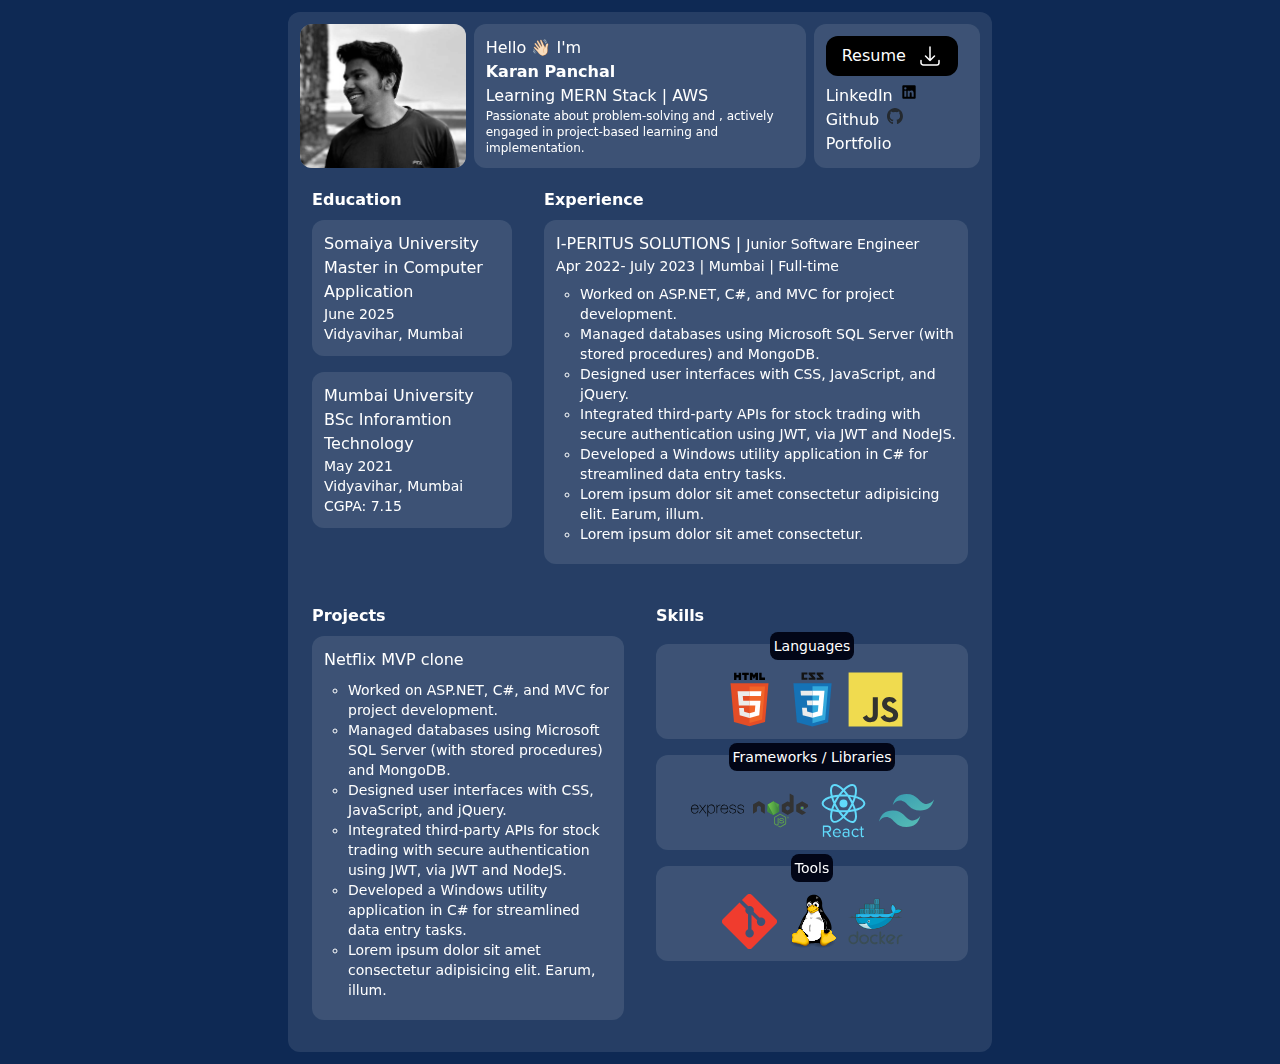
<file: src/index.html>
<!DOCTYPE html>
<html lang="en">

<head>
  <meta charset="UTF-8">
  <meta name="viewport" content="width=device-width, initial-scale=1.0">
  <title>Karan Portfolio</title>
  <link rel="stylesheet" href="output.css">
  <!-- https://tailwindcomponents.com/component/glassmorphism -->
</head>

<body class="bg-[#0e2954] font-sans">
  <div class="container mx-auto">

    <div
      class=" mx-auto w-[90%] lg:w-[55%] my-3 rounded-xl p-3 bg-white backdrop-filter backdrop-blur-lg bg-opacity-10">


      <div class="flex flex-col md:flex-row gap-2 gap-x-2">
        <div
          class=" bg-white backdrop-filter backdrop-blur-lg bg-opacity-20 overflow-hidden rounded-xl flex-initial w-full md:w-1/4">
          <img class="grayscale h-full md:object-cover" src="1.jpeg" alt="">
        </div>
        <div
          class=" bg-white backdrop-filter backdrop-blur-lg bg-opacity-0 p-3 rounded-xl flex-initial w-full md:w-2/4 flex flex-col justify-between">
          <h3>Hello 👋🏻 I'm</h3>
          <div>
            <h1 class="">Karan Panchal</h1>
            <h3 class="">Learning MERN Stack | AWS </h3>
            <h3 class="text-xs ">Passionate about problem-solving and , actively engaged in
              project-based learning and implementation.</h3>
          </div>
        </div>
        <div
          class=" bg-white backdrop-filter backdrop-blur-lg bg-opacity-0 p-3 rounded-xl flex-initial w-full md:w-1/4 flex flex-col justify-between">
          <!-- <h1>Connect</h1> -->
          <!-- <button
                        class="transition duration-100 ease-out bg-black text-white rounded-xl p-2 px-4 inline-flex max-w-min gap-x-3 hover:bg-white hover:text-black">
                    </button> -->
          <a href="Karan_Resume.pdf" download
            class="transition duration-100 ease-out bg-black text-white rounded-xl p-2 px-4 inline-flex max-w-min gap-x-3 hover:bg-white hover:text-black">Resume
            <svg xmlns="http://www.w3.org/2000/svg" fill="none" viewBox="0 0 24 24" stroke-width="1.5"
              stroke="currentColor" class="w-6 h-6">
              <path stroke-linecap="round" stroke-linejoin="round"
                d="M3 16.5v2.25A2.25 2.25 0 0 0 5.25 21h13.5A2.25 2.25 0 0 0 21 18.75V16.5M16.5 12 12 16.5m0 0L7.5 12m4.5 4.5V3" />
            </svg></a>

          <div class="bottom-0 flex flex-col gap-x-2 ">
            <div class="flex">
              <a class=" inline-flex" target="_blank" href="https://linkedIn.com/in/karanp29">LinkedIn
                <img class="h-4 w-4 ml-2" src="./linkedIn.svg" alt="LinkedIn">
              </a>
            </div>
            <div class="flex">

              <a class=" inline-flex" target="_blank" href="https://github.com/karanp29">Github
                <img class="h-4 w-4 ml-2" src="github-mark.svg" alt="Github">
              </a>
            </div>
            <div class="flex">
              <a class=" inline-flex" target="_blank" href="https://karanp29.vercel.app/">Portfolio
                <!-- <img class="h-4 w-4 ml-2" src="github-mark.svg" alt=""> -->
              </a>
            </div>
          </div>
        </div>
      </div>


      <!-- 2nd row -->
      <div class="flex flex-col md:flex-row gap-x-2 my-2">

        <!-- Left Side -->
        <div class="p-3 rounded-xl flex-initial w-full md:w-1/3">
          <h1 class="">Education</h1>
          <div class="bg-white rounded-xl my-2 p-3  bg-white backdrop-filter backdrop-blur-lg bg-opacity-0">
            <h3>Somaiya University</h3>
            <h4>Master in Computer Application</h4>
            <h5>June 2025</h5>
            <h5>Vidyavihar, Mumbai</h5>
          </div>
          <div class="bg-white rounded-xl mt-4 p-3  bg-white backdrop-filter backdrop-blur-lg bg-opacity-0">
            <h3>Mumbai University</h3>
            <h4>BSc Inforamtion Technology</h4>
            <h5>May 2021</h5>
            <h5>Vidyavihar, Mumbai</h5>
            <h5>CGPA: 7.15</h5>
          </div>
        </div>

        <!-- Right Side -->

        <div class="  p-3 rounded-xl flex-initial w-full md:w-2/3 ">
          <h1>Experience</h1>
          <div class="bg-white rounded-xl my-2 p-3  bg-white backdrop-filter backdrop-blur-lg bg-opacity-0">
            <h3 class="">I-PERITUS SOLUTIONS | <span class="text-sm">Junior Software Engineer </span>
            </h3>
            <h4 class="text-sm">Apr 2022- July 2023 | Mumbai | Full-time</h4>
            <!-- <h4 class="text-sm"> </h4> -->
            <div class="text-sm font-light my-2 ml-6">
              <ul style="list-style-type:circle">
                <li>Worked on ASP.NET, C#, and MVC for project development.
                </li>
                <li>Managed databases using Microsoft SQL Server (with stored procedures) and MongoDB.
                </li>
                <li>Designed user interfaces with CSS, JavaScript, and jQuery.
                </li>
                <li>Integrated third-party APIs for stock trading with secure authentication using JWT,
                  via JWT and
                  NodeJS.</li>
                <li>Developed a Windows utility application in C# for streamlined data entry tasks.</li>
                <li>Lorem ipsum dolor sit amet consectetur adipisicing elit. Earum, illum.</li>
                <li>Lorem ipsum dolor sit amet consectetur.</li>
              </ul>
            </div>
          </div>
        </div>
      </div>

      <!-- 3rd row -->

      <div class="flex flex-col md:flex-row gap-x-2">
        <div class="  p-3 rounded-xl flex-initial w-full md:w-2/4">
          <h1>Projects</h1>
          <div class=" rounded-xl my-2 p-3 bg-white backdrop-filter backdrop-blur-lg bg-opacity-0">
            <h3 class="">Netflix MVP clone </h3>
            <!-- <h4 class="text-sm">Apr 2022- July 2023 | Mumbai | Full-time</h4> -->
            <!-- <h4 class="text-sm"> </h4> -->
            <div class="text-sm font-light my-2 ml-6">
              <ul style="list-style-type:circle">
                <li>Worked on ASP.NET, C#, and MVC for project development.
                </li>
                <li>Managed databases using Microsoft SQL Server (with stored procedures) and MongoDB.
                </li>
                <li>Designed user interfaces with CSS, JavaScript, and jQuery.
                </li>
                <li>Integrated third-party APIs for stock trading with secure authentication using JWT,
                  via JWT and
                  NodeJS.</li>
                <li>Developed a Windows utility application in C# for streamlined data entry tasks.</li>
                <li>Lorem ipsum dolor sit amet consectetur adipisicing elit. Earum, illum.</li>
              </ul>
            </div>
          </div>
        </div>
        <div class="  p-3 rounded-xl flex-initial w-full md:w-2/4">
          <h1>Skills</h1>
          <div
            class="bg-white rounded-xl my-4 p-3 flex flex-wrap justify-center gap-2 relative pt-7 bg-white backdrop-filter backdrop-blur-lg bg-opacity-0">
            <span class="bg-slate-950 text-white text-sm p-1 rounded-lg absolute -top-3">Languages</span>
            <img height="55" width="55" src="html5.svg" alt="html" title="HTML" />
            <img height="55" width="55" src="css3.svg" alt="css3" title="CSS3" />
            <img height="55" width="55" src="javascript.svg" alt="git" title="JavaScript" />
          </div>
          <div
            class="bg-white rounded-xl my-4 p-3 flex flex-wrap justify-center gap-2 relative pt-7 bg-white backdrop-filter backdrop-blur-lg bg-opacity-0">
            <span class="bg-slate-950 text-white text-sm p-1 rounded-lg absolute -top-3">Frameworks /
              Libraries</span>
            <img height="55" width="55" src="express.svg" alt="Express" title="Express" />
            <img height="55" width="55" src="nodejs.svg" alt="git" title="NodeJS" />
            <img height="55" width="55" src="react.svg" alt="git" title="ReactJS" />
            <img height="55" width="55" src="tailwind.svg" alt="git" title="Tailwind" />
          </div>
          <div
            class="bg-white rounded-xl my-4 p-3 flex flex-wrap justify-center gap-2 relative pt-7 bg-white backdrop-filter backdrop-blur-lg bg-opacity-0">
            <span class="bg-slate-950 text-white text-sm p-1 rounded-lg absolute -top-3">Tools</span>
            <img height="55" width="55" src="git.svg" alt="git" title="Git" />
            <img height="55" width="55" src="linux.svg" alt="git" title="Linux" />
            <img height="55" width="55" src="docker.svg" alt="git" title="Docker" />

          </div>
        </div>
      </div>
    </div>


  </div>
</body>

</html>
</file>
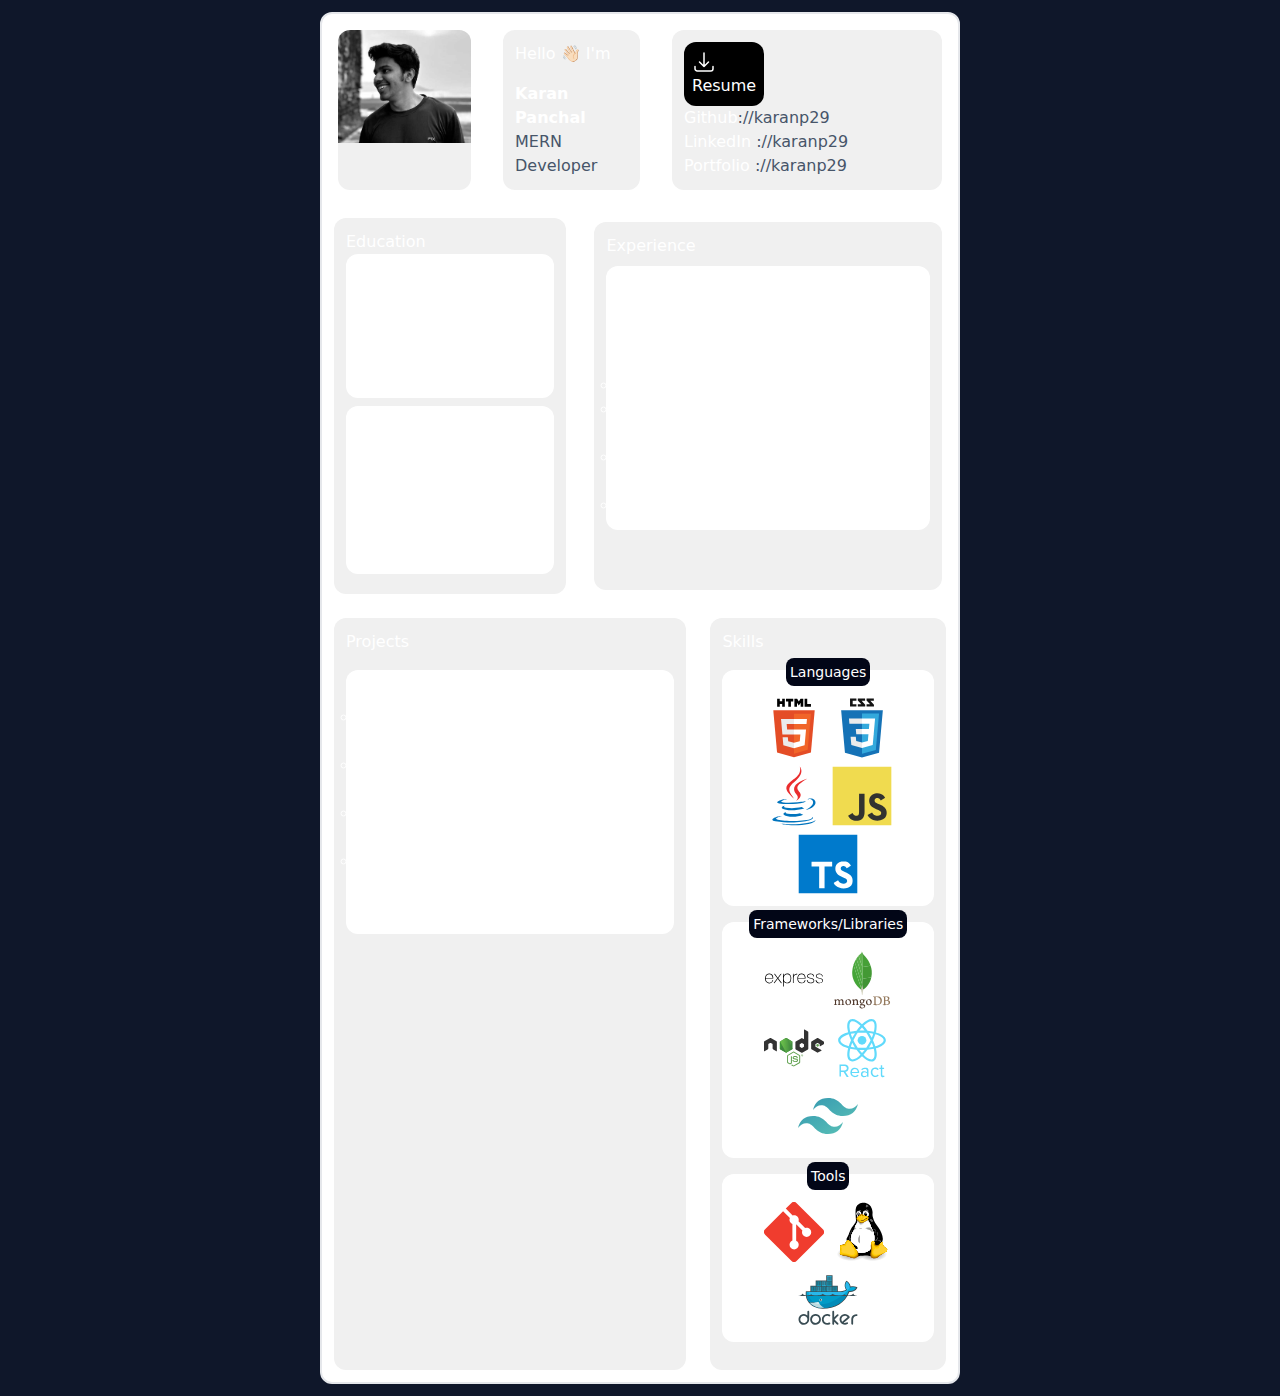
<file: src/resume.html>
<!DOCTYPE html>
<html lang="en">

<head>
    <meta charset="UTF-8">
    <meta name="viewport" content="width=device-width, initial-scale=1.0">
    <title>Resume 2024</title>
    <link rel="stylesheet" href="output.css">
</head>

<body class=" ">
    <div class="bg-slate-900 h-min flex justify-center">

        <div class="bg-white mx-auto border-2 w-1/2 my-3 rounded-xl">
            <div class="flex flex-col lg:flex-row">
                <div class="bg-[#F0F0F0]  overflow-hidden m-4 rounded-xl flex-initial w-full lg:w-1/4">
                    <img class="grayscale" src="1.jpeg" alt="">
                </div>
                <div
                    class="bg-[#F0F0F0]  m-4 p-3 rounded-xl flex-initial w-full lg:w-1/4 flex flex-col justify-between">
                    <h4>Hello 👋🏻 I'm</h4>
                    <div>
                        <h1 class="">Karan Panchal</h1>
                        <h3 class="text-slate-600">MERN Developer</h3>
                    </div>
                </div>
                <div class="bg-[#F0F0F0]  m-4 p-3 rounded-xl flex-initial w-full lg:w-2/4">
                    <!-- <h2>Connect</h2> -->
                    <button
                        class="transition duration-500	 bg-black text-white rounded-xl p-2 hover:bg-white hover:text-black">
                        <svg xmlns="http://www.w3.org/2000/svg" fill="none" viewBox="0 0 24 24" stroke-width="1.5"
                            stroke="currentColor" class="w-6 h-6">
                            <path stroke-linecap="round" stroke-linejoin="round"
                                d="M3 16.5v2.25A2.25 2.25 0 0 0 5.25 21h13.5A2.25 2.25 0 0 0 21 18.75V16.5M16.5 12 12 16.5m0 0L7.5 12m4.5 4.5V3" />
                        </svg>
                        Resume
                    </button>
                    <div class="bottom-0">
                        <ul>
                            <li>Github<a class="text-slate-600" target="_blank"
                                    href="https://github.com/karanp29">://karanp29</a></li>
                            <li>LinkedIn <a class="text-slate-600" target="_blank"
                                    href="https://www.linkedin.com/in/karanp29/">://karanp29</a></li>
                            <li>Portfolio <a class="text-slate-600" target="_blank"
                                    href="https://karanp29.vercel.app/">://karanp29</a></li>
                        </ul>
                    </div>
                </div>
            </div>

            <!-- 2nd row -->
            <div class="flex flex-col lg:flex-row">
                <div class="bg-[#F0F0F0] m-3 p-3 rounded-xl flex-initial w-full lg:w-2/5">
                    <h2 class="">Education</h2>
                    <div class="bg-white rounded-xl p-3">
                        <h3>Somaiya University</h3>
                        <h3>Master in Computer Application</h3>
                        <h4>June 2025</h4>
                        <h4>Vidyavihar, Mumbai</h4>
                    </div>
                    <div class="bg-white rounded-xl my-2 p-3">
                        <h3>Mumbai University</h3>
                        <h3>BSc Inforamtion Technology</h3>
                        <h4>JMay 2021 | Vidyavihar, Mumabi</h4>
                        <h4>CGPA: 7.15</h4>
                    </div>
                </div>
                <div class="bg-[#F0F0F0] m-4 p-3 rounded-xl flex-initial w-full lg:w-3/5">
                    <h2>Experience</h2>
                    <div class="bg-white rounded-xl my-2 p-3">
                        <h3>Apr 2022- July 2023</h3>
                        <h3>I-PERITUS SOLUTIONS | Full Stack Engineer</h3>
                        <h4>Andheri, Mumbai | Full-time</h4>
                        <div>
                            <ul style="list-style-type:circle">
                                <li>Lorem ipsum dolor sit amet.</li>
                                <li>Lorem, ipsum dolor sit amet consectetur adipisicing.</li>
                                <li>Lorem ipsum dolor sit amet consectetur adipisicing elit.</li>
                                <li>Lorem ipsum dolor sit amet.</li>
                            </ul>
                        </div>
                    </div>
                </div>
            </div>

            <!-- 3rd row -->

            <div class="flex flex-col lg:flex-row">
                <div class="bg-[#F0F0F0] m-3 p-3 rounded-xl flex-initial w-full lg:w-3/5">
                    <h2>Projects</h2>
                    <div class="bg-white rounded-xl my-4 p-3">
                        <h3>Realtime Chat Application</h3>
                        <ul style="list-style-type: circle;" class="">
                            <li>Lorem ipsum dolor sit, amet consectetur adipisicing.</li>
                            <li>Lorem ipsum dolor sit amet consectetur.</li>
                            <li>Lorem ipsum dolor sit amet consectetur adipisicing.</li>
                            <li>Lorem ipsum dolor sit amet, consectetur adipisicing elit. Voluptatem, fugiat!</li>
                        </ul>
                    </div>
                </div>
                <div class="bg-[#F0F0F0] m-3 p-3 rounded-xl flex-initial w-full lg:w-2/5">
                    <h2>Skills</h2>
                    <div class="bg-white rounded-xl my-4 p-3 flex flex-wrap justify-center gap-2 relative pt-7">
                        <span class="bg-slate-950 text-white text-sm p-1 rounded-lg absolute -top-3">Languages</span>
                        <img height="60" width="60" src="../assets/svg/html5.svg" alt="git" />
                        <img height="60" width="60" src="../assets/svg/css3.svg" alt="css3" />
                        <img height="60" width="60" src="../assets/svg/java.svg" alt="git" />
                        <img height="60" width="60" src="../assets/svg/javascript.svg" alt="git" />
                        <img height="60" width="60" src="../assets/svg/typescript.svg" alt="git" />
                    </div>
                    <div class="bg-white rounded-xl my-4 p-3 flex flex-wrap justify-center gap-2 relative pt-7">
                        <span
                            class="bg-slate-950 text-white text-sm p-1 rounded-lg absolute -top-3">Frameworks/Libraries</span>
                        <img height="60" width="60" src="../assets/svg/express.svg" alt="git" />
                        <img height="60" width="60" src="../assets/svg/mongodb.svg" alt="git" />
                        <img height="60" width="60" src="../assets/svg/nodejs.svg" alt="git" />
                        <img height="60" width="60" src="../assets/svg/react.svg" alt="git" />
                        <img height="60" width="60" src="../assets/svg/tailwind.svg" alt="git" />
                    </div>
                    <div class="bg-white rounded-xl my-4 p-3 flex flex-wrap justify-center gap-2 relative pt-7">
                        <span class="bg-slate-950 text-white text-sm p-1 rounded-lg absolute -top-3">Tools</span>
                        <img height="60" width="60" src="../assets/svg/git.svg" alt="git" />
                        <img height="60" width="60" src="../assets/svg/linux.svg" alt="git" />
                        <img height="60" width="60" src="../assets/svg/docker.svg" alt="git" />

                    </div>
                </div>
            </div>
        </div>


    </div>
</body>

</html>
</file>
<file: src/output.css>
/*
! tailwindcss v3.4.1 | MIT License | https://tailwindcss.com
*/

/*
1. Prevent padding and border from affecting element width. (https://github.com/mozdevs/cssremedy/issues/4)
2. Allow adding a border to an element by just adding a border-width. (https://github.com/tailwindcss/tailwindcss/pull/116)
*/

*,
::before,
::after {
  box-sizing: border-box;
  /* 1 */
  border-width: 0;
  /* 2 */
  border-style: solid;
  /* 2 */
  border-color: #e5e7eb;
  /* 2 */
}

::before,
::after {
  --tw-content: '';
}

/*
1. Use a consistent sensible line-height in all browsers.
2. Prevent adjustments of font size after orientation changes in iOS.
3. Use a more readable tab size.
4. Use the user's configured `sans` font-family by default.
5. Use the user's configured `sans` font-feature-settings by default.
6. Use the user's configured `sans` font-variation-settings by default.
7. Disable tap highlights on iOS
*/

html,
:host {
  line-height: 1.5;
  /* 1 */
  -webkit-text-size-adjust: 100%;
  /* 2 */
  -moz-tab-size: 4;
  /* 3 */
  -o-tab-size: 4;
     tab-size: 4;
  /* 3 */
  font-family: ui-sans-serif, system-ui, sans-serif, "Apple Color Emoji", "Segoe UI Emoji", "Segoe UI Symbol", "Noto Color Emoji";
  /* 4 */
  font-feature-settings: normal;
  /* 5 */
  font-variation-settings: normal;
  /* 6 */
  -webkit-tap-highlight-color: transparent;
  /* 7 */
}

/*
1. Remove the margin in all browsers.
2. Inherit line-height from `html` so users can set them as a class directly on the `html` element.
*/

body {
  margin: 0;
  /* 1 */
  line-height: inherit;
  /* 2 */
}

/*
1. Add the correct height in Firefox.
2. Correct the inheritance of border color in Firefox. (https://bugzilla.mozilla.org/show_bug.cgi?id=190655)
3. Ensure horizontal rules are visible by default.
*/

hr {
  height: 0;
  /* 1 */
  color: inherit;
  /* 2 */
  border-top-width: 1px;
  /* 3 */
}

/*
Add the correct text decoration in Chrome, Edge, and Safari.
*/

abbr:where([title]) {
  -webkit-text-decoration: underline dotted;
          text-decoration: underline dotted;
}

/*
Remove the default font size and weight for headings.
*/

h1,
h2,
h3,
h4,
h5,
h6 {
  font-size: inherit;
  font-weight: inherit;
}

/*
Reset links to optimize for opt-in styling instead of opt-out.
*/

a {
  color: inherit;
  text-decoration: inherit;
}

/*
Add the correct font weight in Edge and Safari.
*/

b,
strong {
  font-weight: bolder;
}

/*
1. Use the user's configured `mono` font-family by default.
2. Use the user's configured `mono` font-feature-settings by default.
3. Use the user's configured `mono` font-variation-settings by default.
4. Correct the odd `em` font sizing in all browsers.
*/

code,
kbd,
samp,
pre {
  font-family: ui-monospace, SFMono-Regular, Menlo, Monaco, Consolas, "Liberation Mono", "Courier New", monospace;
  /* 1 */
  font-feature-settings: normal;
  /* 2 */
  font-variation-settings: normal;
  /* 3 */
  font-size: 1em;
  /* 4 */
}

/*
Add the correct font size in all browsers.
*/

small {
  font-size: 80%;
}

/*
Prevent `sub` and `sup` elements from affecting the line height in all browsers.
*/

sub,
sup {
  font-size: 75%;
  line-height: 0;
  position: relative;
  vertical-align: baseline;
}

sub {
  bottom: -0.25em;
}

sup {
  top: -0.5em;
}

/*
1. Remove text indentation from table contents in Chrome and Safari. (https://bugs.chromium.org/p/chromium/issues/detail?id=999088, https://bugs.webkit.org/show_bug.cgi?id=201297)
2. Correct table border color inheritance in all Chrome and Safari. (https://bugs.chromium.org/p/chromium/issues/detail?id=935729, https://bugs.webkit.org/show_bug.cgi?id=195016)
3. Remove gaps between table borders by default.
*/

table {
  text-indent: 0;
  /* 1 */
  border-color: inherit;
  /* 2 */
  border-collapse: collapse;
  /* 3 */
}

/*
1. Change the font styles in all browsers.
2. Remove the margin in Firefox and Safari.
3. Remove default padding in all browsers.
*/

button,
input,
optgroup,
select,
textarea {
  font-family: inherit;
  /* 1 */
  font-feature-settings: inherit;
  /* 1 */
  font-variation-settings: inherit;
  /* 1 */
  font-size: 100%;
  /* 1 */
  font-weight: inherit;
  /* 1 */
  line-height: inherit;
  /* 1 */
  color: inherit;
  /* 1 */
  margin: 0;
  /* 2 */
  padding: 0;
  /* 3 */
}

/*
Remove the inheritance of text transform in Edge and Firefox.
*/

button,
select {
  text-transform: none;
}

/*
1. Correct the inability to style clickable types in iOS and Safari.
2. Remove default button styles.
*/

button,
[type='button'],
[type='reset'],
[type='submit'] {
  -webkit-appearance: button;
  /* 1 */
  background-color: transparent;
  /* 2 */
  background-image: none;
  /* 2 */
}

/*
Use the modern Firefox focus style for all focusable elements.
*/

:-moz-focusring {
  outline: auto;
}

/*
Remove the additional `:invalid` styles in Firefox. (https://github.com/mozilla/gecko-dev/blob/2f9eacd9d3d995c937b4251a5557d95d494c9be1/layout/style/res/forms.css#L728-L737)
*/

:-moz-ui-invalid {
  box-shadow: none;
}

/*
Add the correct vertical alignment in Chrome and Firefox.
*/

progress {
  vertical-align: baseline;
}

/*
Correct the cursor style of increment and decrement buttons in Safari.
*/

::-webkit-inner-spin-button,
::-webkit-outer-spin-button {
  height: auto;
}

/*
1. Correct the odd appearance in Chrome and Safari.
2. Correct the outline style in Safari.
*/

[type='search'] {
  -webkit-appearance: textfield;
  /* 1 */
  outline-offset: -2px;
  /* 2 */
}

/*
Remove the inner padding in Chrome and Safari on macOS.
*/

::-webkit-search-decoration {
  -webkit-appearance: none;
}

/*
1. Correct the inability to style clickable types in iOS and Safari.
2. Change font properties to `inherit` in Safari.
*/

::-webkit-file-upload-button {
  -webkit-appearance: button;
  /* 1 */
  font: inherit;
  /* 2 */
}

/*
Add the correct display in Chrome and Safari.
*/

summary {
  display: list-item;
}

/*
Removes the default spacing and border for appropriate elements.
*/

blockquote,
dl,
dd,
h1,
h2,
h3,
h4,
h5,
h6,
hr,
figure,
p,
pre {
  margin: 0;
}

fieldset {
  margin: 0;
  padding: 0;
}

legend {
  padding: 0;
}

ol,
ul,
menu {
  list-style: none;
  margin: 0;
  padding: 0;
}

/*
Reset default styling for dialogs.
*/

dialog {
  padding: 0;
}

/*
Prevent resizing textareas horizontally by default.
*/

textarea {
  resize: vertical;
}

/*
1. Reset the default placeholder opacity in Firefox. (https://github.com/tailwindlabs/tailwindcss/issues/3300)
2. Set the default placeholder color to the user's configured gray 400 color.
*/

input::-moz-placeholder, textarea::-moz-placeholder {
  opacity: 1;
  /* 1 */
  color: #9ca3af;
  /* 2 */
}

input::placeholder,
textarea::placeholder {
  opacity: 1;
  /* 1 */
  color: #9ca3af;
  /* 2 */
}

/*
Set the default cursor for buttons.
*/

button,
[role="button"] {
  cursor: pointer;
}

/*
Make sure disabled buttons don't get the pointer cursor.
*/

:disabled {
  cursor: default;
}

/*
1. Make replaced elements `display: block` by default. (https://github.com/mozdevs/cssremedy/issues/14)
2. Add `vertical-align: middle` to align replaced elements more sensibly by default. (https://github.com/jensimmons/cssremedy/issues/14#issuecomment-634934210)
   This can trigger a poorly considered lint error in some tools but is included by design.
*/

img,
svg,
video,
canvas,
audio,
iframe,
embed,
object {
  display: block;
  /* 1 */
  vertical-align: middle;
  /* 2 */
}

/*
Constrain images and videos to the parent width and preserve their intrinsic aspect ratio. (https://github.com/mozdevs/cssremedy/issues/14)
*/

img,
video {
  max-width: 100%;
  height: auto;
}

/* Make elements with the HTML hidden attribute stay hidden by default */

[hidden] {
  display: none;
}

body {
  font-family: ui-sans-serif, system-ui, sans-serif, "Apple Color Emoji", "Segoe UI Emoji", "Segoe UI Symbol", "Noto Color Emoji";
  --tw-text-opacity: 1;
  color: rgb(255 255 255 / var(--tw-text-opacity));
}

h1 {
  font-weight: 600;
}

h3 {
  font-weight: 500;
}

h4 {
  font-weight: 300;
}

h5 {
  font-size: 0.875rem;
  line-height: 1.25rem;
  font-weight: 300;
}

*, ::before, ::after {
  --tw-border-spacing-x: 0;
  --tw-border-spacing-y: 0;
  --tw-translate-x: 0;
  --tw-translate-y: 0;
  --tw-rotate: 0;
  --tw-skew-x: 0;
  --tw-skew-y: 0;
  --tw-scale-x: 1;
  --tw-scale-y: 1;
  --tw-pan-x:  ;
  --tw-pan-y:  ;
  --tw-pinch-zoom:  ;
  --tw-scroll-snap-strictness: proximity;
  --tw-gradient-from-position:  ;
  --tw-gradient-via-position:  ;
  --tw-gradient-to-position:  ;
  --tw-ordinal:  ;
  --tw-slashed-zero:  ;
  --tw-numeric-figure:  ;
  --tw-numeric-spacing:  ;
  --tw-numeric-fraction:  ;
  --tw-ring-inset:  ;
  --tw-ring-offset-width: 0px;
  --tw-ring-offset-color: #fff;
  --tw-ring-color: rgb(59 130 246 / 0.5);
  --tw-ring-offset-shadow: 0 0 #0000;
  --tw-ring-shadow: 0 0 #0000;
  --tw-shadow: 0 0 #0000;
  --tw-shadow-colored: 0 0 #0000;
  --tw-blur:  ;
  --tw-brightness:  ;
  --tw-contrast:  ;
  --tw-grayscale:  ;
  --tw-hue-rotate:  ;
  --tw-invert:  ;
  --tw-saturate:  ;
  --tw-sepia:  ;
  --tw-drop-shadow:  ;
  --tw-backdrop-blur:  ;
  --tw-backdrop-brightness:  ;
  --tw-backdrop-contrast:  ;
  --tw-backdrop-grayscale:  ;
  --tw-backdrop-hue-rotate:  ;
  --tw-backdrop-invert:  ;
  --tw-backdrop-opacity:  ;
  --tw-backdrop-saturate:  ;
  --tw-backdrop-sepia:  ;
}

::backdrop {
  --tw-border-spacing-x: 0;
  --tw-border-spacing-y: 0;
  --tw-translate-x: 0;
  --tw-translate-y: 0;
  --tw-rotate: 0;
  --tw-skew-x: 0;
  --tw-skew-y: 0;
  --tw-scale-x: 1;
  --tw-scale-y: 1;
  --tw-pan-x:  ;
  --tw-pan-y:  ;
  --tw-pinch-zoom:  ;
  --tw-scroll-snap-strictness: proximity;
  --tw-gradient-from-position:  ;
  --tw-gradient-via-position:  ;
  --tw-gradient-to-position:  ;
  --tw-ordinal:  ;
  --tw-slashed-zero:  ;
  --tw-numeric-figure:  ;
  --tw-numeric-spacing:  ;
  --tw-numeric-fraction:  ;
  --tw-ring-inset:  ;
  --tw-ring-offset-width: 0px;
  --tw-ring-offset-color: #fff;
  --tw-ring-color: rgb(59 130 246 / 0.5);
  --tw-ring-offset-shadow: 0 0 #0000;
  --tw-ring-shadow: 0 0 #0000;
  --tw-shadow: 0 0 #0000;
  --tw-shadow-colored: 0 0 #0000;
  --tw-blur:  ;
  --tw-brightness:  ;
  --tw-contrast:  ;
  --tw-grayscale:  ;
  --tw-hue-rotate:  ;
  --tw-invert:  ;
  --tw-saturate:  ;
  --tw-sepia:  ;
  --tw-drop-shadow:  ;
  --tw-backdrop-blur:  ;
  --tw-backdrop-brightness:  ;
  --tw-backdrop-contrast:  ;
  --tw-backdrop-grayscale:  ;
  --tw-backdrop-hue-rotate:  ;
  --tw-backdrop-invert:  ;
  --tw-backdrop-opacity:  ;
  --tw-backdrop-saturate:  ;
  --tw-backdrop-sepia:  ;
}

.container {
  width: 100%;
}

@media (min-width: 640px) {
  .container {
    max-width: 640px;
  }
}

@media (min-width: 768px) {
  .container {
    max-width: 768px;
  }
}

@media (min-width: 1024px) {
  .container {
    max-width: 1024px;
  }
}

@media (min-width: 1280px) {
  .container {
    max-width: 1280px;
  }
}

@media (min-width: 1536px) {
  .container {
    max-width: 1536px;
  }
}

.absolute {
  position: absolute;
}

.relative {
  position: relative;
}

.-top-3 {
  top: -0.75rem;
}

.bottom-0 {
  bottom: 0px;
}

.m-3 {
  margin: 0.75rem;
}

.m-4 {
  margin: 1rem;
}

.mx-auto {
  margin-left: auto;
  margin-right: auto;
}

.my-2 {
  margin-top: 0.5rem;
  margin-bottom: 0.5rem;
}

.my-3 {
  margin-top: 0.75rem;
  margin-bottom: 0.75rem;
}

.my-4 {
  margin-top: 1rem;
  margin-bottom: 1rem;
}

.ml-2 {
  margin-left: 0.5rem;
}

.ml-6 {
  margin-left: 1.5rem;
}

.mt-4 {
  margin-top: 1rem;
}

.flex {
  display: flex;
}

.inline-flex {
  display: inline-flex;
}

.h-4 {
  height: 1rem;
}

.h-6 {
  height: 1.5rem;
}

.h-full {
  height: 100%;
}

.h-min {
  height: -moz-min-content;
  height: min-content;
}

.w-1\/2 {
  width: 50%;
}

.w-4 {
  width: 1rem;
}

.w-6 {
  width: 1.5rem;
}

.w-\[90\%\] {
  width: 90%;
}

.w-full {
  width: 100%;
}

.max-w-min {
  max-width: -moz-min-content;
  max-width: min-content;
}

.flex-initial {
  flex: 0 1 auto;
}

.flex-col {
  flex-direction: column;
}

.flex-wrap {
  flex-wrap: wrap;
}

.justify-center {
  justify-content: center;
}

.justify-between {
  justify-content: space-between;
}

.gap-2 {
  gap: 0.5rem;
}

.gap-x-2 {
  -moz-column-gap: 0.5rem;
       column-gap: 0.5rem;
}

.gap-x-3 {
  -moz-column-gap: 0.75rem;
       column-gap: 0.75rem;
}

.overflow-hidden {
  overflow: hidden;
}

.rounded-lg {
  border-radius: 0.5rem;
}

.rounded-xl {
  border-radius: 0.75rem;
}

.border-2 {
  border-width: 2px;
}

.bg-\[\#0e2954\] {
  --tw-bg-opacity: 1;
  background-color: rgb(14 41 84 / var(--tw-bg-opacity));
}

.bg-\[\#F0F0F0\] {
  --tw-bg-opacity: 1;
  background-color: rgb(240 240 240 / var(--tw-bg-opacity));
}

.bg-black {
  --tw-bg-opacity: 1;
  background-color: rgb(0 0 0 / var(--tw-bg-opacity));
}

.bg-slate-900 {
  --tw-bg-opacity: 1;
  background-color: rgb(15 23 42 / var(--tw-bg-opacity));
}

.bg-slate-950 {
  --tw-bg-opacity: 1;
  background-color: rgb(2 6 23 / var(--tw-bg-opacity));
}

.bg-white {
  --tw-bg-opacity: 1;
  background-color: rgb(255 255 255 / var(--tw-bg-opacity));
}

.bg-opacity-0 {
  --tw-bg-opacity: 0;
}

.bg-opacity-10 {
  --tw-bg-opacity: 0.1;
}

.bg-opacity-20 {
  --tw-bg-opacity: 0.2;
}

.p-1 {
  padding: 0.25rem;
}

.p-2 {
  padding: 0.5rem;
}

.p-3 {
  padding: 0.75rem;
}

.px-4 {
  padding-left: 1rem;
  padding-right: 1rem;
}

.pt-7 {
  padding-top: 1.75rem;
}

.font-sans {
  font-family: ui-sans-serif, system-ui, sans-serif, "Apple Color Emoji", "Segoe UI Emoji", "Segoe UI Symbol", "Noto Color Emoji";
}

.text-sm {
  font-size: 0.875rem;
  line-height: 1.25rem;
}

.text-xs {
  font-size: 0.75rem;
  line-height: 1rem;
}

.font-light {
  font-weight: 300;
}

.text-slate-600 {
  --tw-text-opacity: 1;
  color: rgb(71 85 105 / var(--tw-text-opacity));
}

.text-white {
  --tw-text-opacity: 1;
  color: rgb(255 255 255 / var(--tw-text-opacity));
}

.grayscale {
  --tw-grayscale: grayscale(100%);
  filter: var(--tw-blur) var(--tw-brightness) var(--tw-contrast) var(--tw-grayscale) var(--tw-hue-rotate) var(--tw-invert) var(--tw-saturate) var(--tw-sepia) var(--tw-drop-shadow);
}

.backdrop-blur-lg {
  --tw-backdrop-blur: blur(16px);
  -webkit-backdrop-filter: var(--tw-backdrop-blur) var(--tw-backdrop-brightness) var(--tw-backdrop-contrast) var(--tw-backdrop-grayscale) var(--tw-backdrop-hue-rotate) var(--tw-backdrop-invert) var(--tw-backdrop-opacity) var(--tw-backdrop-saturate) var(--tw-backdrop-sepia);
          backdrop-filter: var(--tw-backdrop-blur) var(--tw-backdrop-brightness) var(--tw-backdrop-contrast) var(--tw-backdrop-grayscale) var(--tw-backdrop-hue-rotate) var(--tw-backdrop-invert) var(--tw-backdrop-opacity) var(--tw-backdrop-saturate) var(--tw-backdrop-sepia);
}

.backdrop-filter {
  -webkit-backdrop-filter: var(--tw-backdrop-blur) var(--tw-backdrop-brightness) var(--tw-backdrop-contrast) var(--tw-backdrop-grayscale) var(--tw-backdrop-hue-rotate) var(--tw-backdrop-invert) var(--tw-backdrop-opacity) var(--tw-backdrop-saturate) var(--tw-backdrop-sepia);
          backdrop-filter: var(--tw-backdrop-blur) var(--tw-backdrop-brightness) var(--tw-backdrop-contrast) var(--tw-backdrop-grayscale) var(--tw-backdrop-hue-rotate) var(--tw-backdrop-invert) var(--tw-backdrop-opacity) var(--tw-backdrop-saturate) var(--tw-backdrop-sepia);
}

.transition {
  transition-property: color, background-color, border-color, text-decoration-color, fill, stroke, opacity, box-shadow, transform, filter, -webkit-backdrop-filter;
  transition-property: color, background-color, border-color, text-decoration-color, fill, stroke, opacity, box-shadow, transform, filter, backdrop-filter;
  transition-property: color, background-color, border-color, text-decoration-color, fill, stroke, opacity, box-shadow, transform, filter, backdrop-filter, -webkit-backdrop-filter;
  transition-timing-function: cubic-bezier(0.4, 0, 0.2, 1);
  transition-duration: 150ms;
}

.duration-100 {
  transition-duration: 100ms;
}

.ease-out {
  transition-timing-function: cubic-bezier(0, 0, 0.2, 1);
}

.hover\:bg-white:hover {
  --tw-bg-opacity: 1;
  background-color: rgb(255 255 255 / var(--tw-bg-opacity));
}

.hover\:text-black:hover {
  --tw-text-opacity: 1;
  color: rgb(0 0 0 / var(--tw-text-opacity));
}

@media (min-width: 768px) {
  .md\:w-1\/3 {
    width: 33.333333%;
  }

  .md\:w-1\/4 {
    width: 25%;
  }

  .md\:w-2\/3 {
    width: 66.666667%;
  }

  .md\:w-2\/4 {
    width: 50%;
  }

  .md\:flex-row {
    flex-direction: row;
  }

  .md\:object-cover {
    -o-object-fit: cover;
       object-fit: cover;
  }
}

@media (min-width: 1024px) {
  .lg\:w-1\/4 {
    width: 25%;
  }

  .lg\:w-2\/4 {
    width: 50%;
  }

  .lg\:w-2\/5 {
    width: 40%;
  }

  .lg\:w-3\/5 {
    width: 60%;
  }

  .lg\:w-\[55\%\] {
    width: 55%;
  }

  .lg\:flex-row {
    flex-direction: row;
  }
}
</file>
